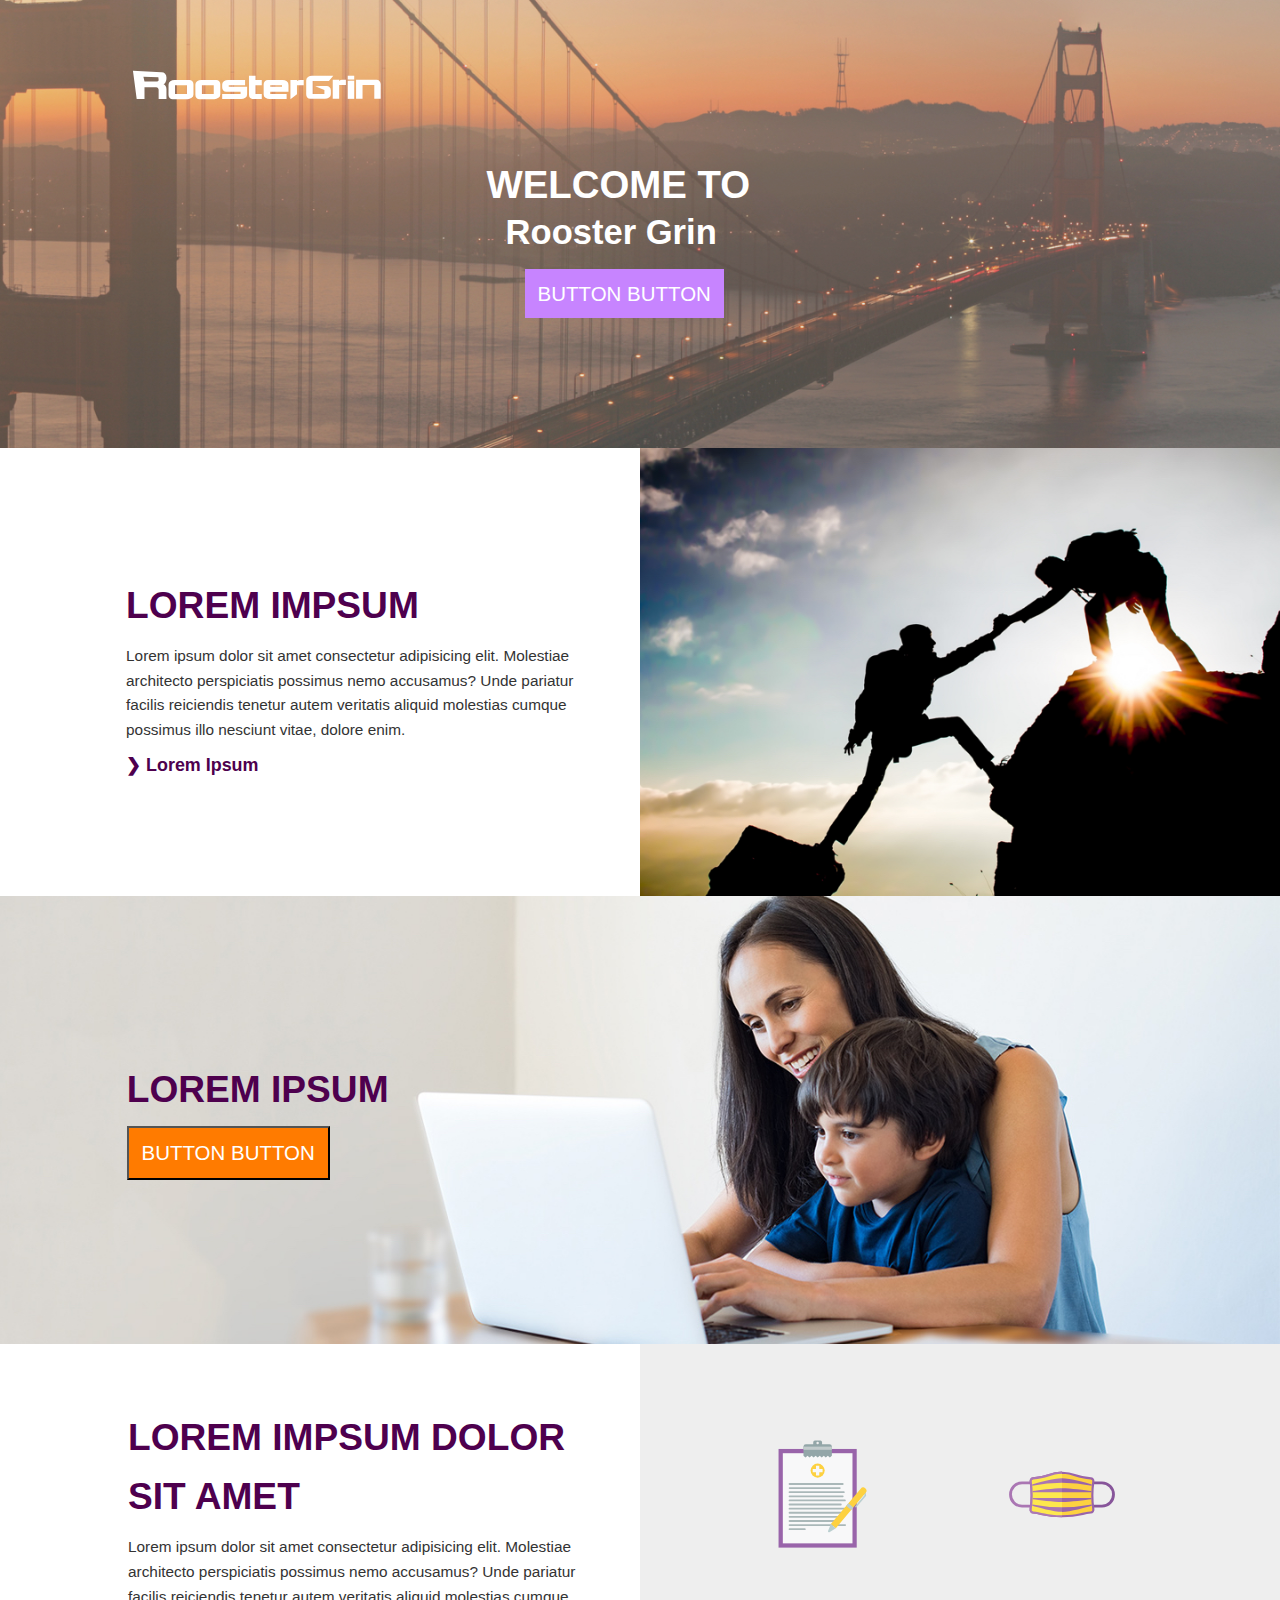
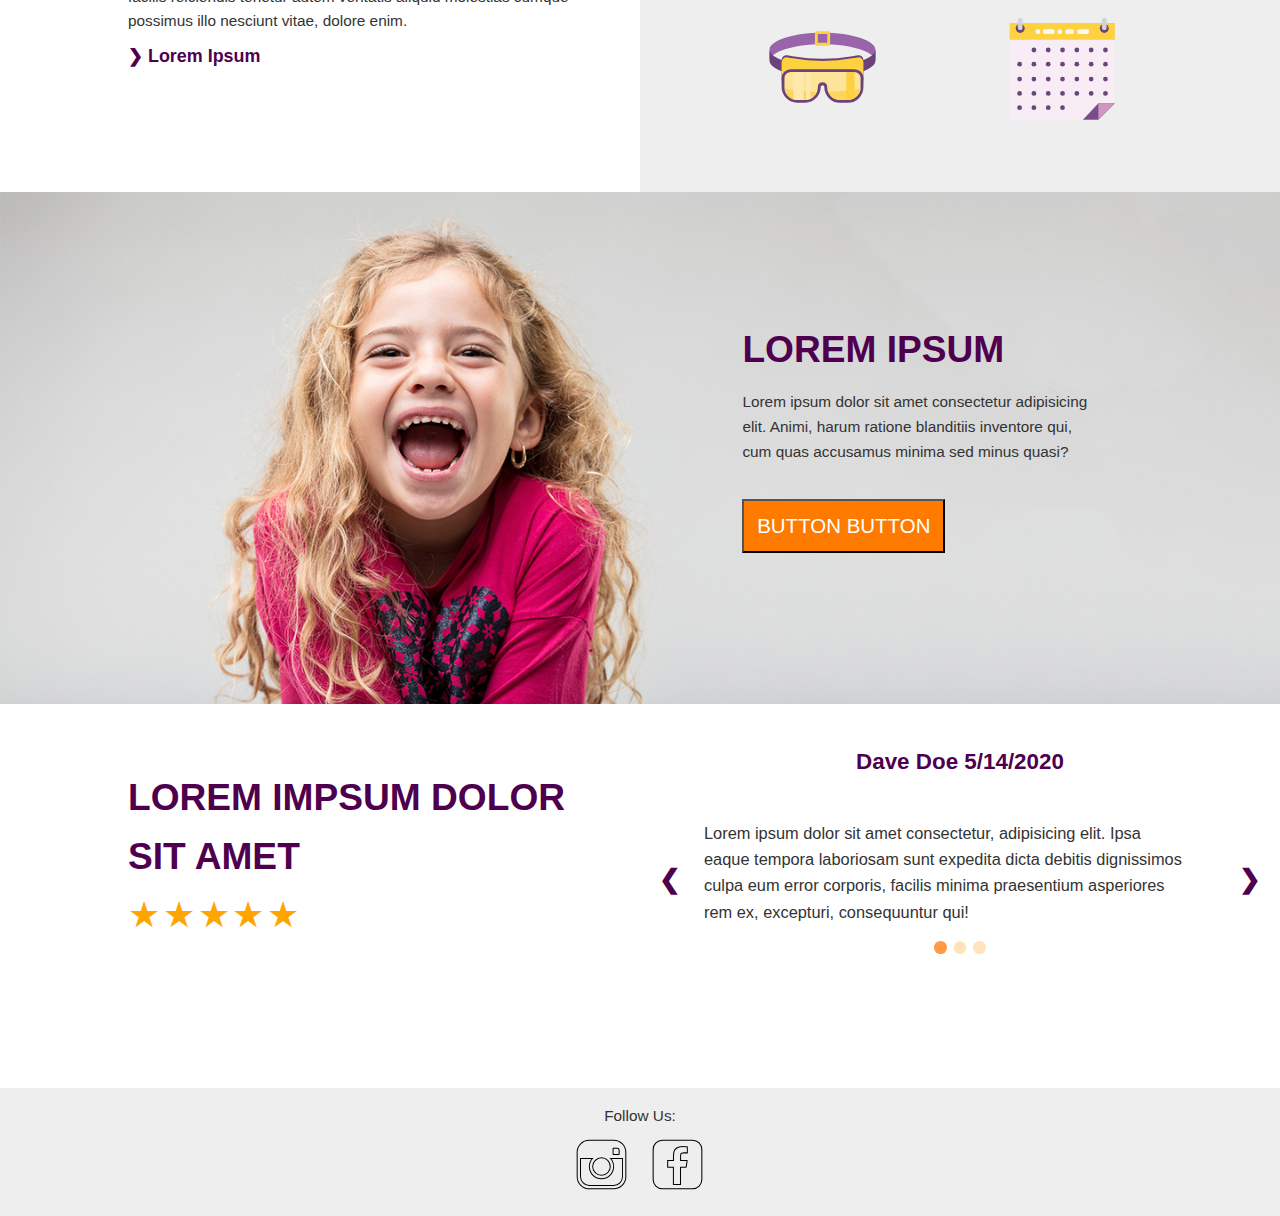
<file: index.html>
<!DOCTYPE html>
<html>
  <head>
    <meta charset="utf-8">
    <title>Rooster Grin Front End Dev Test</title>
    <meta name="viewport" content="width=device-width, initial-scale=1.0">
    <link rel="stylesheet" href="src/styles/main.css">
    <!-- Font Awesome Icon Library Below -->
    <link rel="stylesheet" href="https://cdnjs.cloudflare.com/ajax/libs/font-awesome/4.7.0/css/font-awesome.min.css">
    <script src="jquery-3.5.1.min.js"></script>
    <script src="bundle.js"></script>
    <link rel="stylesheet" href="src/styles/carousel.css">
    <script defer src="carousel.js"></script>
  </head>
  <body>
    <div class="gallery">
      <figure id="hero" class="gallery__item gallery__item--1">
        <h1 id="hero-header-1">WELCOME TO</h1>
        <h1 id="hero-header-2">Rooster Grin</h1>
        <button id="hero-button">BUTTON BUTTON</button>
        <img src="front-end-dev-test-assets/hero.jpg" class="gallery__img" alt="Image 1">
      </figure>
      <figure class="gallery__item gallery__item--1--point--1">
        <img src="front-end-dev-test-assets/logo-white.svg">
      </figure>
      <figure class="gallery__item gallery__item--1--point--5">
        <h2>LOREM IMPSUM</h2>
        <!-- <br> -->
        <p id="first-paragraph">Lorem ipsum dolor sit amet consectetur adipisicing elit. Molestiae architecto perspiciatis possimus nemo accusamus? Unde pariatur facilis reiciendis tenetur autem veritatis aliquid molestias cumque possimus illo nesciunt vitae, dolore enim.</p>
        <!-- <br> -->
        <h4>&#10095; Lorem Ipsum</h4>
      </figure>
      <figure class="gallery__item gallery__item--2">
        <img src="front-end-dev-test-assets/img-1.jpg" class="gallery__img" alt="Image 2">
      </figure>
      <figure class="gallery__item gallery__item--3">
        <h2 id ="first-banner-header">LOREM IPSUM</h2>
        <button class="banner-button" id="first-banner-button">BUTTON BUTTON</button>
        <img src="front-end-dev-test-assets/banner-1.jpg" class="gallery__img" alt="Image 3">
      </figure>
      <figure class="gallery__item gallery__item--4">
        <h2>LOREM IMPSUM DOLOR SIT AMET</h2>
        <!-- <br> -->
        <p id="second-paragraph">Lorem ipsum dolor sit amet consectetur adipisicing elit. Molestiae architecto perspiciatis possimus nemo accusamus? Unde pariatur facilis reiciendis tenetur autem veritatis aliquid molestias cumque possimus illo nesciunt vitae, dolore enim.</p>
        <!-- <br> -->
        <h4>&#10095; Lorem Ipsum</h4>
      </figure>
      <figure class="gallery__item gallery__item--5">
        <img id="first-item" class="icon" src="front-end-dev-test-assets/home-expertise.svg">
        <img id="second-item" class="icon" src="front-end-dev-test-assets/home-hygiene.svg">
        <img id="third-item" class="icon" src="front-end-dev-test-assets/home-lab.svg">
        <img id="fourth-item" class="icon" src="front-end-dev-test-assets/home-retention.svg">
      </figure>
      <figure class="gallery__item gallery__item--6">
        <h2 id ="second-banner-header">LOREM IPSUM</h2>
        <p id="banner-text">Lorem ipsum dolor sit amet consectetur adipisicing elit. Animi, harum ratione blanditiis inventore qui, cum quas accusamus minima sed minus quasi?</p>
        <button class="banner-button" id="second-banner-button">BUTTON BUTTON</button>
        <img src="front-end-dev-test-assets/banner-2.jpg" class="gallery__img" alt="Image 3">
      </figure>
      <figure class="gallery__item gallery__item--7">
        <h2>LOREM IMPSUM DOLOR SIT AMET</h2>
        <span class="star">&#9733;</span>
        <span class="star">&#9733;</span>
        <span class="star">&#9733;</span>
        <span class="star">&#9733;</span>
        <span class="star">&#9733;</span>
      </fieldset>     
      </figure>
      <figure class="gallery__item gallery__item--8">
        <div class="slideshow-container">
        
          <div class="mySlides fade">
          <!-- <div class="numbertext">1 / 3</div> -->
          <!-- <div class="text">Dave Doe 5/14/2020</div> -->
          <h3 class="review-title">Dave Doe 5/14/2020</h3>
          <p class="review">Lorem ipsum dolor sit amet consectetur, adipisicing elit. Ipsa eaque tempora laboriosam sunt expedita dicta debitis dignissimos culpa eum error corporis, facilis minima praesentium asperiores rem ex, excepturi, consequuntur qui!</p>
          </div>
          
          <div class="mySlides fade">
          <!-- <div class="numbertext">2 / 3</div> -->
          <!-- <div class="text">John Doe 5/14/2020</div> -->
          <h3 class="review-title">John Doe 5/14/2020</h3>
          <p class="review">Lorem ipsum dolor sit amet consectetur, adipisicing elit. Esse explicabo nobis corrupti distinctio, quidem, ea, voluptatibus odio nostrum inventore obcaecati ab harum aut itaque amet iusto accusantium rem repellat saepe?</p>
          </div>
          
          <div class="mySlides fade">
          <!-- <div class="numbertext">3 / 3</div> -->
          <h3 class="review-title">Joe Doe 5/14/2020</h3>
          <p class="review">Lorem ipsum dolor sit amet consectetur adipisicing elit. Iusto magnam blanditiis reprehenderit quod numquam voluptatem ab officia fuga ut atque dolore maiores inventore earum aliquid libero iure eius, quisquam tempora!</p>
          </div>
          
          <a class="prev" onclick="plusSlides(-1)">&#10094;</a>
          <a class="next" onclick="plusSlides(1)">&#10095;</a>
      
      </div>
      <br>
      
        <div style="text-align:center">
          <span class="dot" onclick="currentSlide(1)"></span> 
          <span class="dot" onclick="currentSlide(2)"></span> 
          <span class="dot" onclick="currentSlide(3)"></span> 
        </div>
      </figure>
      <figure class="gallery__item gallery__item--9">
        <br>
        <p class = "footer">Follow Us:</p>
        <img id="instagram" src="front-end-dev-test-assets/instagram.svg" alt="instagram">
        <img id="facebook" src="front-end-dev-test-assets/facebook.svg" alt="facebook">
      </figure>
    </div>
  </body>
</html>
</file>
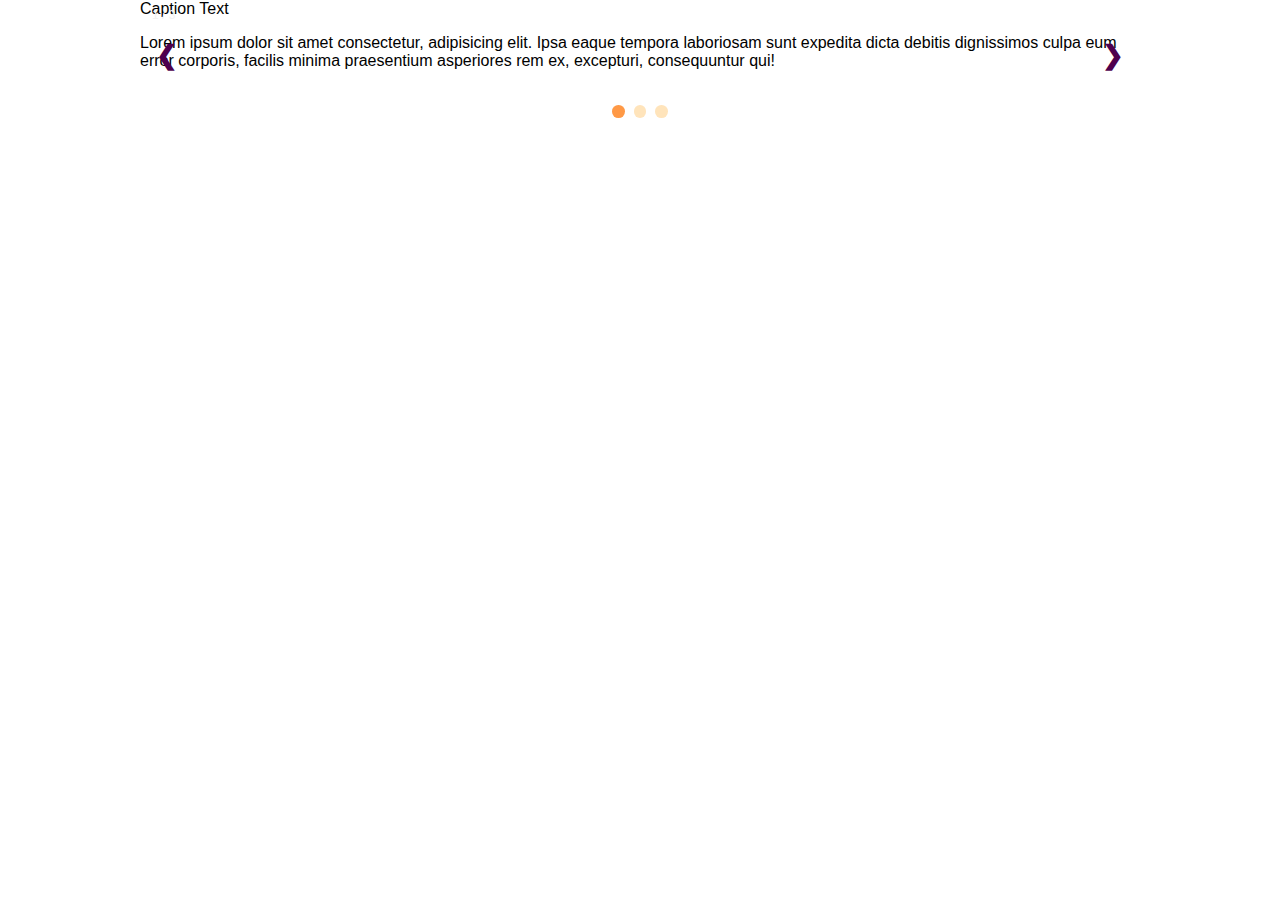
<file: carousel-test.html>
<!DOCTYPE html>
<html lang="en">
<head>
    <meta charset="UTF-8">
    <meta name="viewport" content="width=device-width, initial-scale=1.0">
    <title>Document</title>
    <link rel="stylesheet" href="carousel.css">
    <script defer src="carousel.js"></script>
</head>
    <body>
        
        <div class="slideshow-container">
        
            <div class="mySlides fade">
            <div class="numbertext">1 / 3</div>
            <!-- <img src="img_nature_wide.jpg" style="width:100%"> -->
            <div class="text">Caption Text</div>
            <p class="carousel-text">Lorem ipsum dolor sit amet consectetur, adipisicing elit. Ipsa eaque tempora laboriosam sunt expedita dicta debitis dignissimos culpa eum error corporis, facilis minima praesentium asperiores rem ex, excepturi, consequuntur qui!</p>
            </div>
            
            <div class="mySlides fade">
            <div class="numbertext">2 / 3</div>
            <!-- <img src="img_snow_wide.jpg" style="width:100%"> -->
            <p class="carousel-text">Lorem ipsum dolor sit amet consectetur, adipisicing elit. Esse explicabo nobis corrupti distinctio, quidem, ea, voluptatibus odio nostrum inventore obcaecati ab harum aut itaque amet iusto accusantium rem repellat saepe?</p>
            <div class="text">Caption Two</div>
            </div>
            
            <div class="mySlides fade">
            <div class="numbertext">3 / 3</div>
            <!-- <img src="img_mountains_wide.jpg" style="width:100%"> -->
            <p class="carousel-text">Lorem ipsum dolor sit amet consectetur adipisicing elit. Iusto magnam blanditiis reprehenderit quod numquam voluptatem ab officia fuga ut atque dolore maiores inventore earum aliquid libero iure eius, quisquam tempora!</p>
            <div class="text">Caption Three</div>
            </div>
            
            <a class="prev" onclick="plusSlides(-1)">&#10094;</a>
            <a class="next" onclick="plusSlides(1)">&#10095;</a>
        
        </div>
        <br>
        
        <div style="text-align:center">
          <span class="dot" onclick="currentSlide(1)"></span> 
          <span class="dot" onclick="currentSlide(2)"></span> 
          <span class="dot" onclick="currentSlide(3)"></span> 
        </div>
        
    </body>
</html>
</file>
<file: src/styles/main.css>
*,
*::after, 
*::before {
  margin: 0;
  padding: 0;
  box-sizing: inherit; 
}

html {
  box-sizing: border-box;
  font-size: 62.5%; 
}

body {
  font-family: "Nunito", sans-serif;
  color: #333;
  font-weight: 300;
  line-height: 1.6; 
}

.container {
  width: 60%;
  margin: 2rem auto; 
}

.gallery {
  display: grid;
  grid-template-columns: repeat(10, 1fr);
  grid-template-rows: repeat(44, 5vw);
  /* grid-gap: 1.5rem;  */
}

.gallery__img {
  width: 100%;
  height: 100%;
  object-fit: cover;
  display: block; 
}

.gallery__item--1 {
  grid-column-start: 1;
  grid-column-end: 11;
  grid-row-start: 1;
  grid-row-end: 8;
  z-index: 1;
}

#hero-header-1 {
  position: absolute;
  margin-top: 12%;
  margin-left: 38%;
  color: white;
  font-size: 3vw;
}

#hero-header-2 {
  position: absolute;
  margin-top: 16%;
  margin-left: 39.5%;
  color: white;
  font-size: 2.7vw;
}

#hero-button {
  position: absolute;
  margin-top: 21%;
  margin-left: 41%;
  font-size: 1.6vw;
  padding: 1vw;
  background-color: rgb(181, 92, 255);
  color: white;
  border:0;
}

.gallery__item--1--point--1 {
  grid-column-start: 2;
  grid-column-end: 4;
  grid-row-start: 2;
  grid-row-end: 4;
  z-index: 2;
}

/* similar templates */
.gallery__item--1--point--5 {
  grid-column-start: 1;
  grid-column-end: 6;
  grid-row-start: 8;
  grid-row-end: 15;  
  /* background-color: gray; */
  margin-left: 19.7%;
  margin-top: 20%;
  margin-right: 5%;
}

.gallery__item--2 {
    grid-column-start: 6;
    grid-column-end: 11;
    grid-row-start: 8;
    grid-row-end: 15;
}

.gallery__item--3 {
  grid-column-start: 1;
  grid-column-end: 11;
  grid-row-start: 15;
  grid-row-end: 22;
}

#first-banner-header {
  position: absolute;
  margin-top: 12.8%;
  margin-left: 9.9%;
}

#first-banner-button {
  position: absolute;
  margin-top: 18%;
  margin-left: 9.9%;

}

.banner-button {
  background-color: rgb(255, 123, 0);
  color: white;
  font-size: 1.6vw;
  padding: 1vw;
}


/* similar templates */
.gallery__item--4 {
  grid-column-start: 1;
  grid-column-end: 6;
  grid-row-start: 22;
  grid-row-end: 29;
  margin-left: 20%;
  margin-top: 10%;
  margin-right: 5%;
}

.gallery__item--5 {
  grid-column-start: 6;
  grid-column-end: 11;
  grid-row-start: 22;
  grid-row-end: 29;
  background-color: #eeeeee;
}

#first-item {
  /* grid-column-start: 9;
  grid-column-end: 10; */
  /* grid-row-start: 23;
  grid-column-end: 24; */
  /* margin-top: 15%; */
  /* align-content: center; */
  /* margin-left: 45%; */
  width: 17%;
  height: auto;
  margin-left: 20%;
  margin-top: 15%;
  /* align-items: center; */
}

#first-description {
  margin-left: 13%;
}

#second-item {
  width: 17%;
  height: auto;
  margin-left: 20%;
  margin-top: 15%;
  /* margin-bottom: 80%; */
}

#third-item {
  width: 17%;
  height: auto;
  margin-left: 20%;
  margin-top: 10%;
  /* margin-bottom: 80%; */
}

#fourth-item {
  width: 17%;
  height: auto;
  margin-left: 20%;
  margin-top: 10%;
  /* margin-bottom: 80%; */
}

.icon { transition: all .2s ease-in-out; }

.icon:hover { 
  transform: scale(1.3); 
}

.gallery__item--6 {
  grid-column-start: 1;
  grid-column-end: 11;
  grid-row-start: 29;
  grid-row-end: 37;
}

#second-banner-header {
  position: absolute;
  margin-top: 10%;
  margin-left: 58%;
}

#banner-text {
  position: absolute;
  margin-top: 15.5%;
  margin-left: 58%;
  margin-right: 15%;
}

#second-banner-button {
  position: absolute;
  margin-top: 24%;
  margin-left: 58%;
}

.gallery__item--7 {
  grid-column-start: 1;
  grid-column-end: 6;
  grid-row-start: 37;
  grid-row-end: 43;
  /* background-color: red; */
  margin-left: 20%;
  margin-top: 10%;
  margin-right: 5%;
}

.gallery__item--8 {
  grid-column-start: 6;
  grid-column-end: 11;
  grid-row-start: 37;
  grid-row-end: 43;
  /* background-color: blue; */
}

.gallery__item--9 {
  grid-column-start: 1;
  grid-column-end: 11;
  grid-row-start: 43;
  grid-row-end: 45;
  background-color: #eeeeee;
  overflow:hidden;
}

.footer {
  text-align: center;
  font-size: 1.2vw;
  margin-bottom: 0.8%;
}

#instagram {
  width: 4%;
  height: auto;
  margin-left: 45%;
}

#facebook {
  width: 4%;
  height: auto;
  margin-left: 1.7%;
}

h2 {
  font-size: 2.9vw;
  color: rgb(78, 0, 78);
}

p {
  /* font-size: 1.6em; */
  font-size: 1.2vw;
}

h4 {
  font-size: 1.4vw;
  color: rgb(78, 0, 78);
}

#first-paragraph {
  margin-top: 1.8%;
  margin-bottom: 1.8%;
}

#second-paragraph {
  margin-top: 1.8%;
  margin-bottom: 1.8%;
}

.checked {
  color: orange;
  width: 20px;
  font-size: 3em;
}

/* @media only screen and (max-width: 330px) {

  #first-paragraph { 
    font-size: 0.5vw;
    color: blue;
  }

} */

/* @media (max-width: @screen-xs) {
  body{font-size: 10px;}
}

@media (max-width: @screen-sm) {
  body{font-size: 14px;}
} */

.star {
  color: orange;
  font-size: 2.8vw;
}

/* @media all and (max-device-width: 720px){
  h1 {
      font-size: 18px;
  }
}

@media all and (max-device-width: 640px){
  h1 {
      font-size: 16px;
  }
}

@media all and (max-device-width: 320px){
  h1 {
      font-size: 12px;
  }
} */
</file>
<file: src/styles/carousel.css>
* {box-sizing: border-box}
        body {font-family: Verdana, sans-serif; margin:0}
        .mySlides {display: none}
        img {vertical-align: middle;}
        
        /* Slideshow container */
        .slideshow-container {
          max-width: 1000px;
          position: relative;
          margin: auto;
        }
        
        /* Next & previous buttons */
        .prev, .next {
          cursor: pointer;
          position: absolute;
          top: 65%;
          width: auto;
          /* padding: 16px; */
          padding: 3%;
          /* margin-top: -22px; */
          margin-top: -3%;
          color: white;
          font-weight: bold;
          font-size: 18px;
          font-size: 2vw;
          transition: 0.6s ease;
          border-radius: 0 3px 3px 0;
          user-select: none;
          color: rgb(78, 0, 78);
        }
        
        /* Position the "next button" to the right */
        .next {
          right: 0;
          border-radius: 3px 0 0 3px;
        }
        
        /* On hover, add a black background color with a little bit see-through */
        .prev:hover, .next:hover {
          background-color: rgba(161, 161, 161, 0.8);
        }

        .review-title {
            color: rgb(78, 0, 78);
            font-size: 1.75vw;
            padding: 8px 12px;
            bottom: 8px;
            width: 100%;
            text-align: center;
            margin-top: 5%;
          }

        /* content in the carousel */
        .review { 
            font-size: 18px;
            font-size: 1.28vw;
            margin-top: 5%;
            margin-right: 15%;
            margin-left: 10%;
        }
        
        /* Number text (1/3 etc) */
        .numbertext {
          color: #f2f2f2;
          font-size: 12px;
          padding: 8px 12px;
          position: absolute;
          top: 0;
        }
        
        /* The dots/bullets/indicators */
        .dot {
          cursor: pointer;
          height: 1vw;
          width: 1vw;
          margin: 0 2px;
          background-color: rgb(255, 228, 187);
          border-radius: 50%;
          display: inline-block;
          transition: background-color 0.6s ease;
        }
        
        .active, .dot:hover {
          background-color: #ff9946;
        }
        
        /* Fading animation */
        .fade {
          -webkit-animation-name: fade;
          -webkit-animation-duration: 1.5s;
          animation-name: fade;
          animation-duration: 1.5s;
        }
        
        @-webkit-keyframes fade {
          from {opacity: .4} 
          to {opacity: 1}
        }
        
        @keyframes fade {
          from {opacity: .4} 
          to {opacity: 1}
        }
        
        /* On smaller screens, decrease text size */
        @media only screen and (max-width: 300px) {
          .prev, .next,.text {font-size: 11px}
        }
</file>
<file: carousel.css>
* {box-sizing: border-box}
        body {font-family: Verdana, sans-serif; margin:0}
        .mySlides {display: none}
        img {vertical-align: middle;}
        
        /* Slideshow container */
        .slideshow-container {
          max-width: 1000px;
          position: relative;
          margin: auto;
        }
        
        /* Next & previous buttons */
        .prev, .next {
          cursor: pointer;
          position: absolute;
          top: 65%;
          width: auto;
          padding: 16px;
          margin-top: -22px;
          color: white;
          font-weight: bold;
          font-size: 18px;
          font-size: 2vw;
          transition: 0.6s ease;
          border-radius: 0 3px 3px 0;
          user-select: none;
          color: rgb(78, 0, 78);
        }
        
        /* Position the "next button" to the right */
        .next {
          right: 0;
          border-radius: 3px 0 0 3px;
        }
        
        /* On hover, add a black background color with a little bit see-through */
        .prev:hover, .next:hover {
          background-color: rgba(161, 161, 161, 0.8);
        }

        .review-title {
            color: rgb(78, 0, 78);
            font-size: 1.75vw;
            padding: 8px 12px;
            bottom: 8px;
            width: 100%;
            text-align: center;
            margin-top: 5%;
          }

        /* content in the carousel */
        .review { 
            font-size: 18px;
            font-size: 1.28vw;
            margin-top: 5%;
            margin-right: 15%;
            margin-left: 10%;
        }
        
        /* Number text (1/3 etc) */
        .numbertext {
          color: #f2f2f2;
          font-size: 12px;
          padding: 8px 12px;
          position: absolute;
          top: 0;
        }
        
        /* The dots/bullets/indicators */
        .dot {
          cursor: pointer;
          height: 1vw;
          width: 1vw;
          margin: 0 2px;
          background-color: rgb(255, 228, 187);
          border-radius: 50%;
          display: inline-block;
          transition: background-color 0.6s ease;
        }
        
        .active, .dot:hover {
          background-color: #ff9946;
        }
        
        /* Fading animation */
        .fade {
          -webkit-animation-name: fade;
          -webkit-animation-duration: 1.5s;
          animation-name: fade;
          animation-duration: 1.5s;
        }
        
        @-webkit-keyframes fade {
          from {opacity: .4} 
          to {opacity: 1}
        }
        
        @keyframes fade {
          from {opacity: .4} 
          to {opacity: 1}
        }
        
        /* On smaller screens, decrease text size */
        @media only screen and (max-width: 300px) {
          .prev, .next,.text {font-size: 11px}
        }
</file>
